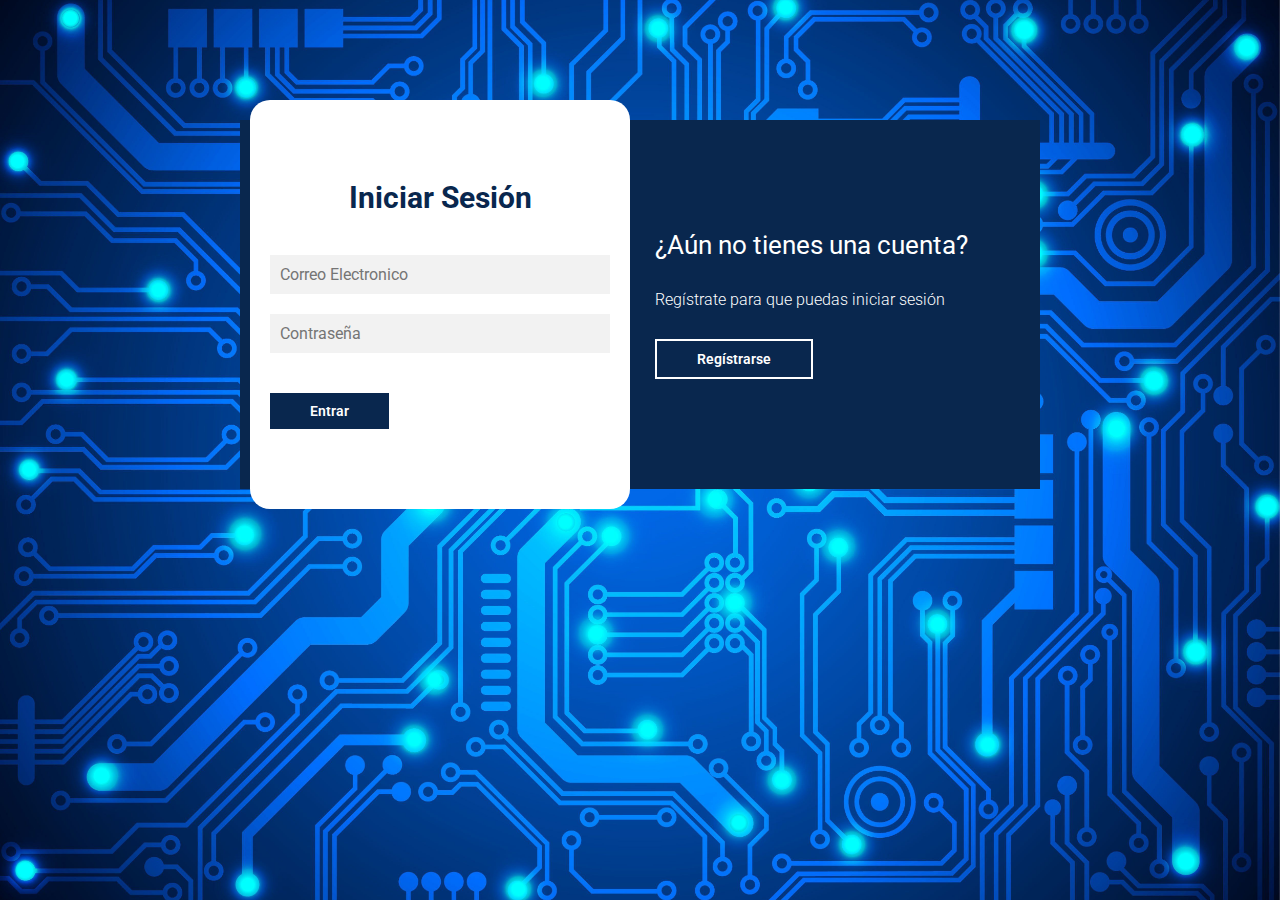
<file: Login.html>
<!DOCTYPE html>
<html lang="en">
<head>
    <meta charset="UTF-8">
    <meta name="viewport" content="width=device-width, initial-scale=1.0">
    <title>Login y Register - MagtimusPro</title>
    
    <link href="https://fonts.googleapis.com/css2?family=Roboto:ital,wght@0,100;0,300;0,400;0,500;0,700;0,900;1,100;1,300;1,400;1,500;1,700;1,900&display=swap" rel="stylesheet">


    <link rel="stylesheet" href="css/estiloslogin.css">
</head>
<body>

        <main>

            <div class="contenedor__todo">
                <div class="caja__trasera">
                    <div class="caja__trasera-login">
                        <h3>¿Ya tienes una cuenta?</h3>
                        <p>Inicia sesión para entrar en la página</p>
                        <button id="btn__iniciar-sesion">Iniciar Sesión</button>
                    </div>
                    <div class="caja__trasera-register">
                        <h3>¿Aún no tienes una cuenta?</h3>
                        <p>Regístrate para que puedas iniciar sesión</p>
                        <button id="btn__registrarse">Regístrarse</button>
                    </div>
                </div>

                
                <div class="contenedor__login-register">
                    
                    <form action="" class="formulario__login">
                        <h2>Iniciar Sesión</h2>
                        <input type="text" placeholder="Correo Electronico">
                        <input type="password" placeholder="Contraseña">
                        <button>Entrar</button>
                    </form>

                   
                    <form action="" class="formulario__register">
                        <h2>Regístrarse</h2>
                        <input type="text" placeholder="Nombre completo">
                        <input type="text" placeholder="Correo Electronico">
                        <input type="text" placeholder="Usuario">
                        <input type="password" placeholder="Contraseña">
                        <button>Regístrarse</button>
                    </form>
                </div>
            </div>

        </main>

        <script src="js/script.js"></script>
</body>
</html>
</file>
<file: css/estiloslogin.css>
*{
    margin: 0;
    padding: 0;
    box-sizing: border-box;
    text-decoration: none;
    font-family: 'Roboto', sans-serif;
}

body{
    background-image: url(../img/chips.jpg);
    background-size: cover;
    background-repeat: no-repeat;
    background-position: center;
    background-attachment: fixed;
}

main{
    width: 100%;
    padding: 20px;
    margin: auto;
    margin-top: 100px;
}

.contenedor__todo{
    width: 100%;
    max-width: 800px;
    margin: auto;
    position: relative;
}

.caja__trasera{
    width: 100%;
    padding: 10px 20px;
    display: flex;
    justify-content: center;
    -webkit-backdrop-filter: blur(10px);
    backdrop-filter: blur(10px);
    background-color: #09274e;

}

.caja__trasera div{
    margin: 100px 40px;
    color: white;
    transition: all 500ms;
}


.caja__trasera div p,
.caja__trasera button{
    margin-top: 30px;
}

.caja__trasera div h3{
    font-weight: 400;
    font-size: 26px;
}

.caja__trasera div p{
    font-size: 16px;
    font-weight: 300;
}

.caja__trasera button{
    padding: 10px 40px;
    border: 2px solid #fff;
    font-size: 14px;
    background: transparent;
    font-weight: 600;
    cursor: pointer;
    color: white;
    outline: none;
    transition: all 300ms;
}

.caja__trasera button:hover{
    background: #fff;
    color: #09274e;
}


.contenedor__login-register{
    display: flex;
    align-items: center;
    width: 100%;
    max-width: 380px;
    position: relative;
    top: -185px;
    left: 10px;
    transition: left 500ms cubic-bezier(0.175, 0.885, 0.320, 1.275);
}

.contenedor__login-register form{
    width: 100%;
    padding: 80px 20px;
    background: white;
    position: absolute;
    border-radius: 20px;
}

.contenedor__login-register form h2{
    font-size: 30px;
    text-align: center;
    margin-bottom: 20px;
    color: #09274e;
}

.contenedor__login-register form input{
    width: 100%;
    margin-top: 20px;
    padding: 10px;
    border: none;
    background: #F2F2F2;
    font-size: 16px;
    outline: none;
}

.contenedor__login-register form button{
    padding: 10px 40px;
    margin-top: 40px;
    border: none;
    font-size: 14px;
    background: #09274e;
    font-weight: 600;
    cursor: pointer;
    color: white;
    outline: none;
}




.formulario__login{
    opacity: 1;
    display: block;
}
.formulario__register{
    display: none;
}



@media screen and (max-width: 850px){

    main{
        margin-top: 50px;
    }
    .contenedor__login-register{
        top: -10px;
        left: -5px;
        margin: auto;
    }

    .contenedor__login-register form{
        position: relative;
    }
}
</file>
